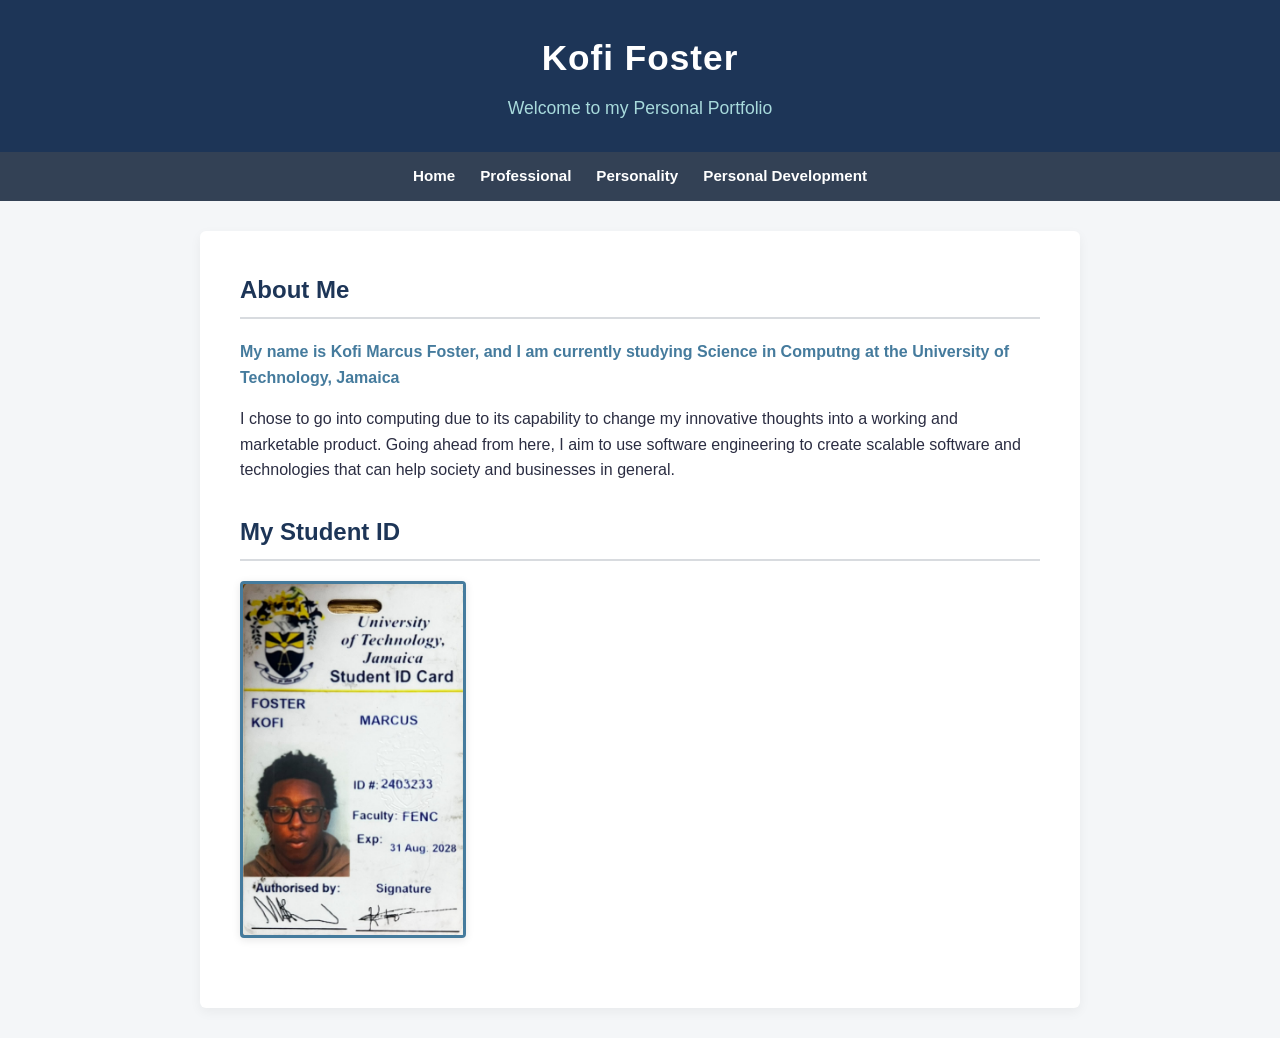
<file: Codes/index.html>
﻿    <!DOCTYPE html>

<html lang="en" xmlns="http://www.w3.org/1999/xhtml">
<head>
    <meta charset="utf-8" />
    <meta name="viewport" content="width=device-width, initial-scale=1.0">
    <link rel="stylesheet" href="../style.css">
    <title>KOFI FOSTER || PERSONAL PORTFOLIO</title>
</head>
<body>
    <header>
        <h1>Kofi Foster</h1>
        <p>Welcome to my Personal Portfolio</p>
    </header>
    
    <nav>
        <a href="index.html">Home</a>
        <a href="professional.html">Professional</a>
        <a href="personality.html">Personality</a>
        <a href="development.html">Personal Development</a>
    </nav>

    <main>
        <section>
            
            <h2>About Me</h2>

            <p class="highlight">My name is Kofi Marcus Foster, 
            and I am currently studying Science in Computng at the
            University of Technology, Jamaica</p>


            <p>I chose to go into computing due to its capability to change my 
            innovative thoughts into a working and marketable product. 
            Going ahead from here, I aim to use software engineering to create 
            scalable software and technologies that can help society and businesses in general.</p>

        </section>

        <section>
            
            <h2>My Student ID</h2>

            <a href="mailto:sbadhika.utech@gmail.com?subject=CIT2011%20Porfolio%20-%20Kofi%20Foster">
                <img src="../Assets/studentid.jpg"
                     alt="Kofi Foster Utech student id"
                     width="220">
            </a>
        </section>
    </main>

</body>
</html>
</file>
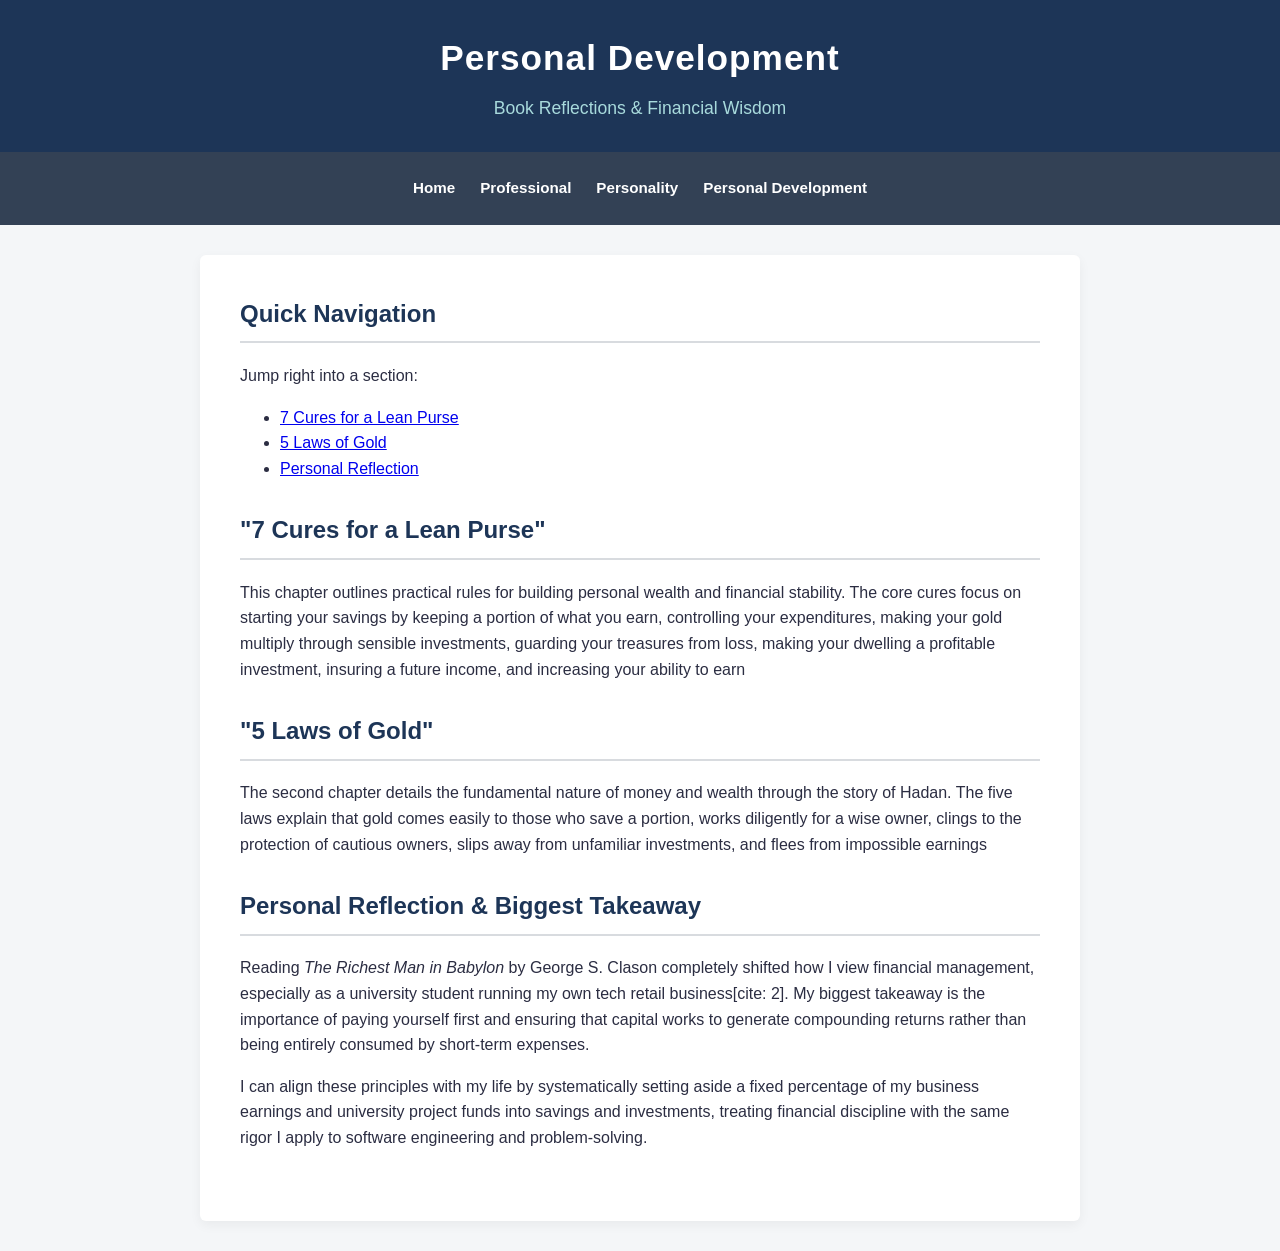
<file: Codes/development.html>
﻿<!DOCTYPE html>

<html lang="en" xmlns="http://www.w3.org/1999/xhtml">
<head>
    <meta charset="utf-8" />
    <link rel="stylesheet" href="../style.css">
    <title>KOFI FOSTER || PERSONAL DEVELOPMENT</title>
</head>

<body>
    <header>
        <h1>Personal Development</h1>
        <p>Book Reflections & Financial Wisdom</p>
    </header>

    <nav>
        <nav>
            <a href="index.html">Home</a>
            <a href="professional.html">Professional</a>
            <a href="personality.html">Personality</a>
            <a href="development.html">Personal Development</a>
        </nav>
    </nav>

    <main>
        <!--Internal Bookmark Linkage-->

        <section>

            <h2> Quick Navigation </h2>
            <p>Jump right into a section:</p>
            <ul>
                <li><a href="#seven-cures">7 Cures for a Lean Purse</a></li>
                <li><a href="#five-laws">5 Laws of Gold</a></li>
                <li><a href="#reflection">Personal Reflection</a></li>
            </ul>
        </section>

        <!--Section 1-->
        <section id="seven-cures">
            <h2>"7 Cures for a Lean Purse"</h2>
            <p>This chapter outlines practical rules for building personal wealth and financial stability. The core cures focus on starting your savings by keeping a portion of what you earn, controlling your expenditures, making your gold multiply through sensible investments, guarding your treasures from loss, making your dwelling a profitable investment, insuring a future income, and increasing your ability to earn</p>
        </section>

        <!--Section 2-->
        <section id="five-laws">
            <h2>"5 Laws of Gold"</h2>
            <p>The second chapter details the fundamental nature of money and wealth through the story of Hadan. The five laws explain that gold comes easily to those who save a portion, works diligently for a wise owner, clings to the protection of cautious owners, slips away from unfamiliar investments, and flees from impossible earnings</p>
        </section>

        <!--Section 3-->
        <section id="reflection">
            <h2>Personal Reflection & Biggest Takeaway</h2>
            <p>Reading <em>The Richest Man in Babylon</em> by George S. Clason completely shifted how I view financial management, especially as a university student running my own tech retail business[cite: 2]. My biggest takeaway is the importance of paying yourself first and ensuring that capital works to generate compounding returns rather than being entirely consumed by short-term expenses.</p>
            <p>I can align these principles with my life by systematically setting aside a fixed percentage of my business earnings and university project funds into savings and investments, treating financial discipline with the same rigor I apply to software engineering and problem-solving.</p>
        </section>
    </main>
</body>
</html>
</file>
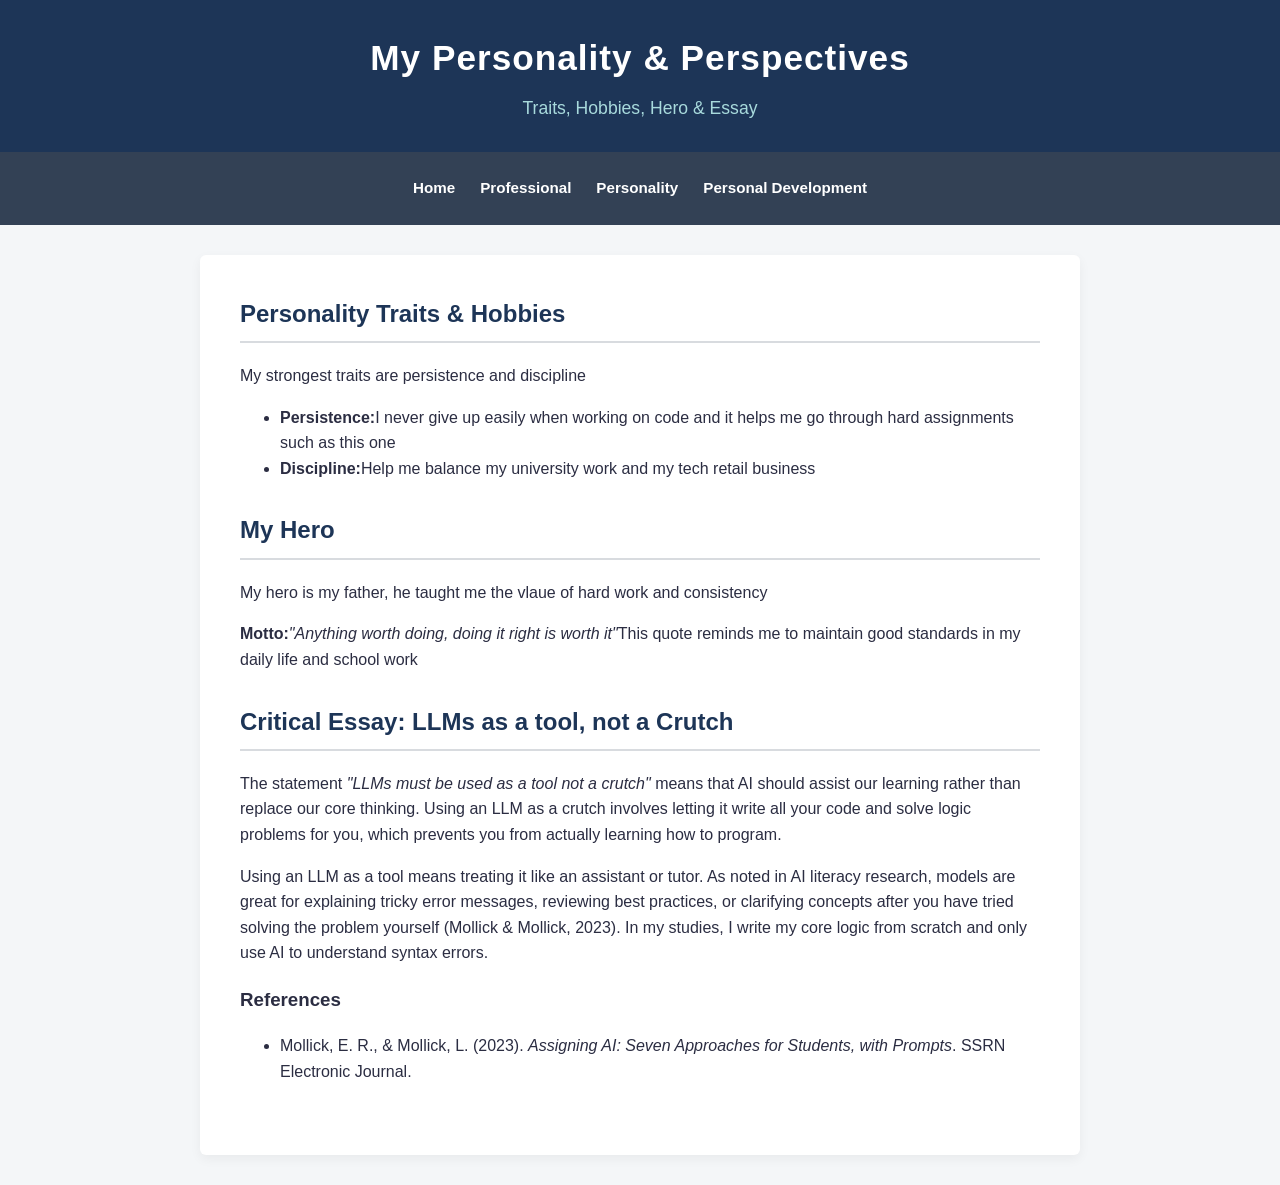
<file: Codes/personality.html>
﻿<!DOCTYPE html>

<html lang="en" xmlns="http://www.w3.org/1999/xhtml">
<head>
    <meta charset="utf-8" />
    <link rel="stylesheet" href="../style.css">
    <title>KOFI FOSTER || PERSONALITY</title>
</head>
<body>
    <header>
        <h1>My Personality & Perspectives</h1>
        <p>Traits, Hobbies, Hero & Essay</p>
    </header>

    <nav>
        <nav>
            <a href="index.html">Home</a>
            <a href="professional.html">Professional</a>
            <a href="personality.html">Personality</a>
            <a href="development.html">Personal Development</a>
        </nav>
    </nav>

    <main>
        <section>
            <h2>Personality Traits & Hobbies</h2>

            <p>My strongest traits are persistence and discipline</p>
            <ul>
                <li><strong>Persistence:</strong>I never give up easily when working on code and it helps me go through hard assignments such as this one</li>
                <li><strong>Discipline:</strong>Help me balance my university work and my tech retail business</li>
            </ul>
        </section>

        <section>

            <h2>My Hero</h2>
            <p>My hero is my father, he taught me the vlaue of hard work and consistency</p>
            <p><strong>Motto:</strong><em>"Anything worth doing, doing it right is worth it"</em>This quote reminds me to maintain good standards in my daily life and school work</p>
        </section>

        <section>

            <h2>Critical Essay: LLMs as a tool, not a Crutch</h2>
            <p>The statement <em>"LLMs must be used as a tool not a crutch"</em> means that AI should assist our learning rather than replace our core thinking. Using an LLM as a crutch involves letting it write all your code and solve logic problems for you, which prevents you from actually learning how to program.</p>
            <p>Using an LLM as a tool means treating it like an assistant or tutor. As noted in AI literacy research, models are great for explaining tricky error messages, reviewing best practices, or clarifying concepts after you have tried solving the problem yourself (Mollick & Mollick, 2023). In my studies, I write my core logic from scratch and only use AI to understand syntax errors.</p>

            <h3>References</h3>
            <ul>
                <li>Mollick, E. R., & Mollick, L. (2023). <em>Assigning AI: Seven Approaches for Students, with Prompts</em>. SSRN Electronic Journal.</li>
            </ul>
        </section>
    </main>
</body>
</html>
</file>
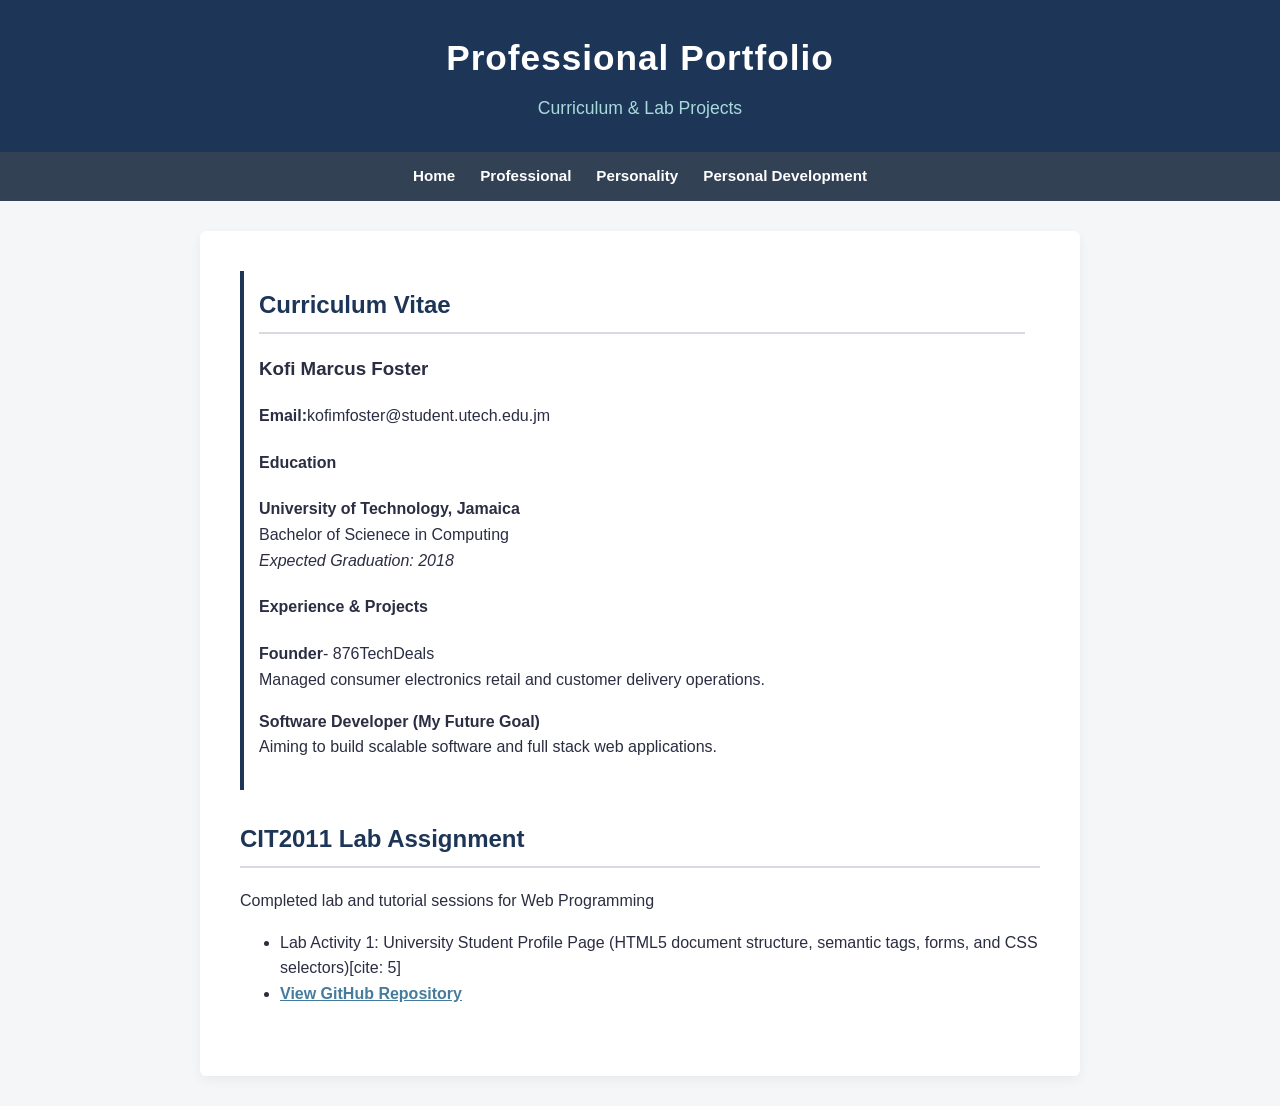
<file: Codes/professional.html>
﻿<!DOCTYPE html>

<html lang="en" xmlns="http://www.w3.org/1999/xhtml">
<head>
    <meta charset="utf-8" />
    <link rel="stylesheet" href="../style.css">
    <title>KOFI FOSTER || PROFESSIONAL</title>
</head>
<body>
    <header>
        <h1>Professional Portfolio</h1>

        <p>Curriculum & Lab Projects</p>
    </header>

    <nav>
        <a href="index.html">Home</a>
        <a href="professional.html">Professional</a>
        <a href="personality.html">Personality</a>
        <a href="development.html">Personal Development</a>
    </nav>
    
    <main>

        <section id="about">
            <h2>Curriculum Vitae</h2>
            <h3>Kofi Marcus Foster</h3>
            <p><strong>Email:</strong>kofimfoster@student.utech.edu.jm</p>

            <h4>Education</h4>
            <p>
                <strong>University of Technology, Jamaica</strong><br>
                Bachelor of Scienece in Computing<br>
                <em>Expected Graduation: 2018</em>
            </p>

            <h4>Experience & Projects</h4>
            <p>
                <strong>Founder</strong>- 876TechDeals<br>
                Managed consumer electronics retail and customer delivery operations.
            </p>
            <p>
                <strong>Software Developer (My Future Goal)</strong><br>
                Aiming to build scalable software and full stack web applications.
            </p>

        </section>

        <section>

            <h2>CIT2011 Lab Assignment</h2>
            <p>Completed lab and tutorial sessions for Web Programming</p>
            <ul>
                <li>Lab Activity 1: University Student Profile Page (HTML5 document structure, semantic tags, forms, and CSS selectors)[cite: 5]</li>
                <li><a href="[https://github.com/kofiscriptedit/2403233_IA1_SIAY27]" target="_blank" class="highlight">View GitHub Repository</a></li>            </ul>
        </section>
    </main>
</body>
</html>
</file>
<file: style.css>
/* KOFI FOSTER - PORTFOLIO STYLESHEET */

/*  Css Variables */
:root {
    --bg-main: #f4f6f8;
    --card-bg: #ffffff;
    --text-color: #2b2d42;
    --primary-blue: #1d3557;
    --accent-blue: #457b9d;
    --border-color: #d8dbdf;
}

/*  Element Selector */
body {
    font-family: Arial, Helvetica, sans-serif;
    background-color: var(--bg-main);
    color: var(--text-color);
    margin: 0;
    padding: 0;
    line-height: 1.6;
}

/*  Header Selector */
header {
    background-color: var(--primary-blue);
    color: #ffffff;
    text-align: center;
    padding: 30px 20px;
}

    header h1 {
        margin: 0;
        font-size: 2.2rem;
        letter-spacing: 1px;
    }

    header p {
        margin: 8px 0 0 0;
        color: #a8dadc;
        font-size: 1.1rem;
    }

/*  Navigation Selector */
nav {
    background-color: #334155;
    display: flex;
    justify-content: center;
    gap: 25px;
    padding: 12px 0;
}

    /* Selector for Nav Links */
    nav a {
        color: #ffffff;
        text-decoration: none;
        font-weight: bold;
        font-size: 0.95rem;
        transition: color 0.2s ease;
    }

        /* Pseudoclass Selector */
        nav a:hover {
            color: #93c5fd;
            text-decoration: underline;
        }

/*  Main content  */
main {
    max-width: 800px;
    margin: 30px auto;
    background-color: var(--card-bg);
    padding: 40px;
    border-radius: 6px;
    box-shadow: 0 4px 12px rgba(0, 0, 0, 0.05);
}

section {
    margin-bottom: 30px;
}

    section h2 {
        color: var(--primary-blue);
        border-bottom: 2px solid var(--border-color);
        padding-bottom: 8px;
        margin-top: 0;
    }

p {
    margin-bottom: 15px;

}


/* Class Selector */
.highlight {
    font-weight: bold;
    color: var(--accent-blue);
}

/* ID Selector */
#about {
    padding: 15px;
    border-left: 4px solid var(--primary-blue);
}

/*  Attribute Selector */
img[alt*="Kofi"] {
    border: 3px solid var(--accent-blue);
    border-radius: 4px;
    display: block;
    margin-top: 15px;
    box-shadow: 0 2px 8px rgba(0,0,0,0.1);
}

/*    Mobile View */
@media (max-width: 600px) {
    nav {
        flex-direction: column;
        align-items: center;
        gap: 12px;
    }

    main {
        margin: 15px;
        padding: 20px;
    }
}
</file>
